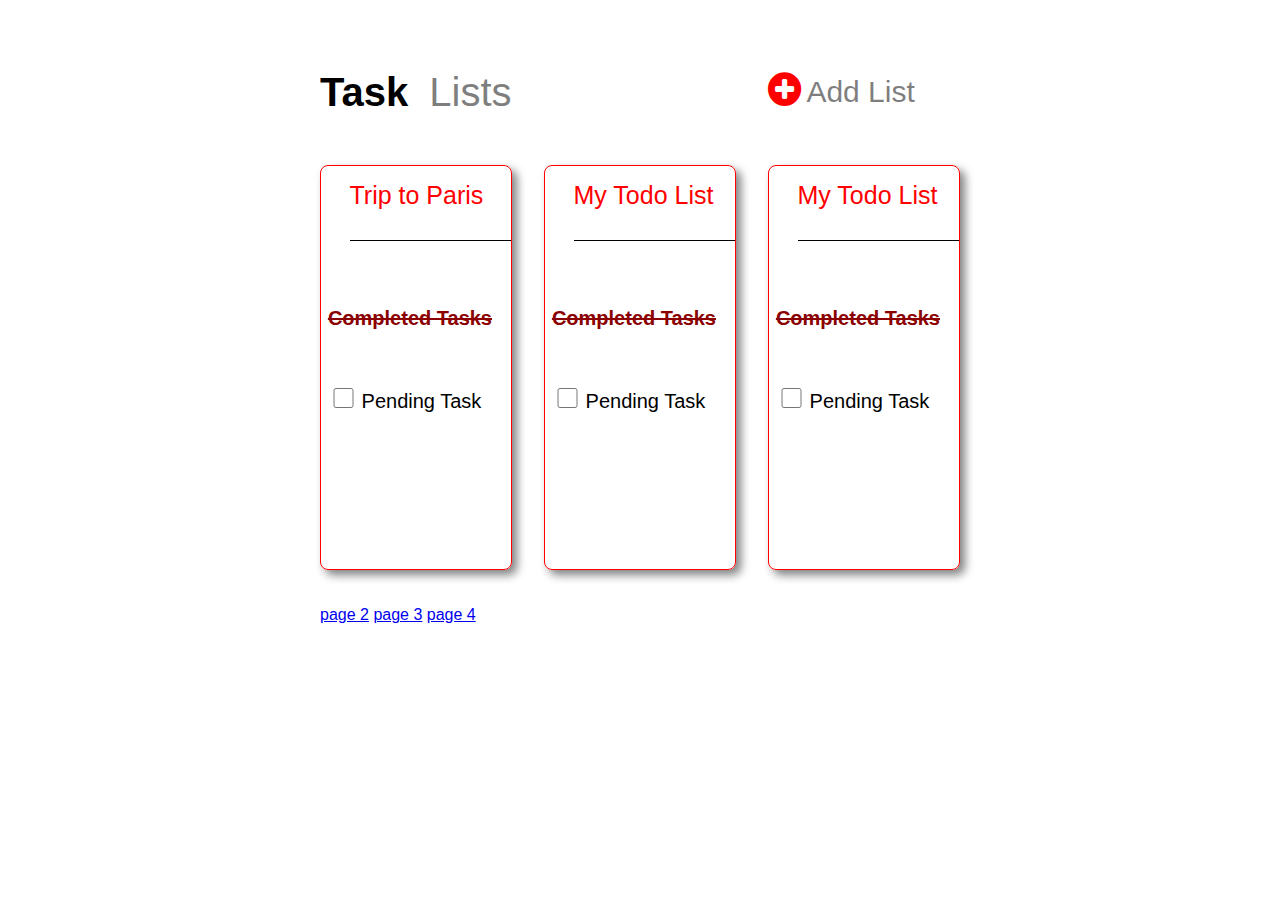
<file: index.html>
<!DOCTYPE html>
<html lang="en">

<html>
    <head>
        <meta charset="utf-8">
        <meta http-equiv="X-UA-Compatible" content="IE=edge">
        <title> To Do List Web Version</title>
        
        <meta name="description" content="">
        <meta name="viewport" content="width=device-width, initial-scale=1">
        <link href="https://cdn.jsdelivr.net/npm/bootstrap@5.1.3/dist/css/bootstrap.min.css" rel="stylesheet" integrity="sha384-1BmE4kWBq78iYhFldvKuhfTAU6auU8tT94WrHftjDbrCEXSU1oBoqyl2QvZ6jIW3" crossorigin="anonymous">
        <script src="https://cdn.jsdelivr.net/npm/bootstrap@5.1.3/dist/js/bootstrap.bundle.min.js" integrity="sha384-ka7Sk0Gln4gmtz2MlQnikT1wXgYsOg+OMhuP+IlRH9sENBO0LRn5q+8nbTov4+1p" crossorigin="anonymous"></script>
        <link rel="stylesheet" href="index.css">
        <link rel="stylesheet" href="https://cdnjs.cloudflare.com/ajax/libs/font-awesome/4.7.0/css/font-awesome.min.css">   
    </head>
    <body>
    <div class="notsure">
        <div class="uppercontainer">
            <div class="uppercontainer1">

                <span id= "Tasks"> Task </span>
                <span id="Lists"> Lists</span>

            </div>
            <div class="uppercontainer2">
                <div id = "circle">

                    <i class="fa fa-plus-circle" style="font-size:39px;color:red"></i>
                </div>
                <div id="addlist">
                    Add List
                </div>
            </div>
        
     
<div class="card1">
    <div class="div1">
        <p> Trip to Paris</p>
    </div>
    <div class ="div2"> <p>
        Completed Tasks
    </p></div>
    <div class= "div3">
        <form>
            <input type="checkbox" name ="todo" id="check">
            <label for="todo"> Pending Task </label>
        </form>
    </div>
</div>
<div class="card2">
    <div class="div1">
        <p> My Todo List</p>
    </div>
    <div class ="div2"> <p>
        Completed Tasks
    </p></div>
    <div class= "div3">
        <form>
            <input type="checkbox" name ="todo" id="check">
            <label for="todo"> Pending Task </label>
        </form>
    </div>
</div>
<div class="card3">
    <div class="div1">
        <p> My Todo List</p>
    </div>
    <div class ="div2"> <p>
        Completed Tasks
    </p></div>
    <div class= "div3">
        <form>
            <input type="checkbox" name ="todo" id="check">
            <label for="todo"> Pending Task </label>
        </form>
    </div>
</div>
            <br>
            <br>

 <div class="butto">
            <div class="d-flex flex-row justify-content-center">
       
                <a href="index2.html" class="btn btn-primary m-2 " style="left: 50%;">page 2</a>
                <a href="index3.html" class="btn btn-primary m-2 " style="left: 50%;">page 3</a>
                <a href="index4.html" class="btn btn-primary m-2 " style="left: 50%;">page 4</a>
                
       </div>




        </div>

        </div>
    </body>
</html>
</file>
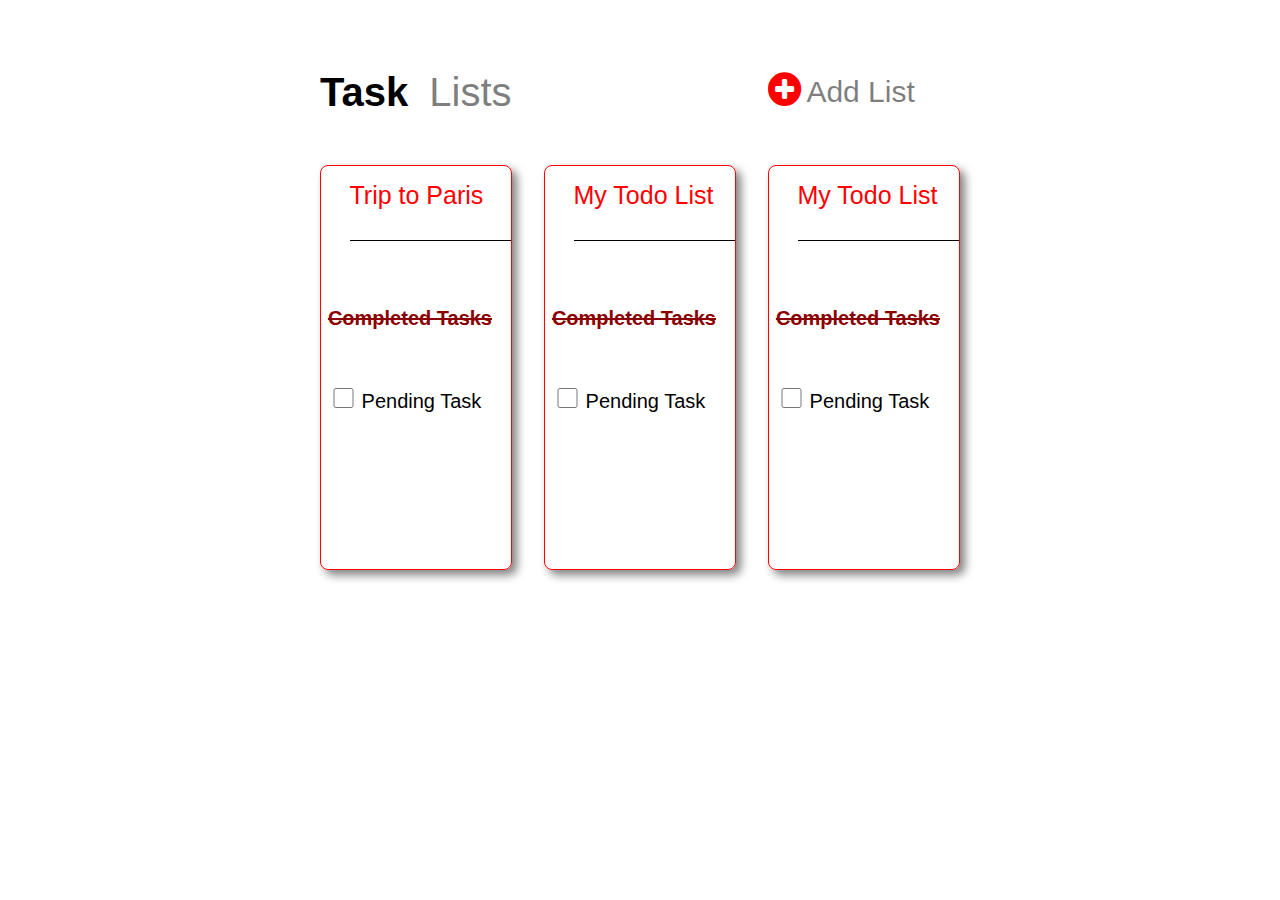
<file: index1.html>
<!DOCTYPE html>
<html lang="en">

<html>
    <head>
        <meta charset="utf-8">
        <meta http-equiv="X-UA-Compatible" content="IE=edge">
        <title></title>
        <meta name="description" content="">
        <meta name="viewport" content="width=device-width, initial-scale=1">
        <link rel="stylesheet" href="index1.css">
        <link rel="stylesheet" href="https://cdnjs.cloudflare.com/ajax/libs/font-awesome/4.7.0/css/font-awesome.min.css">   
    </head>
    <body>
    <div class="notsure">
        <div class="uppercontainer">
            <div class="uppercontainer1">

                <span id= "Tasks"> Task </span>
                <span id="Lists"> Lists</span>

            </div>
            <div class="uppercontainer2">
                <div id = "circle">

                    <i class="fa fa-plus-circle" style="font-size:39px;color:red"></i>
                </div>
                <div id="addlist">
                    Add List
                </div>
            </div>
        
     
<div class="card1">
    <div class="div1">
        <p> Trip to Paris</p>
    </div>
    <div class ="div2"> <p>
        Completed Tasks
    </p></div>
    <div class= "div3">
        <form>
            <input type="checkbox" name ="todo" id="check">
            <label for="todo"> Pending Task </label>
        </form>
    </div>
</div>
<div class="card2">
    <div class="div1">
        <p> My Todo List</p>
    </div>
    <div class ="div2"> <p>
        Completed Tasks
    </p></div>
    <div class= "div3">
        <form>
            <input type="checkbox" name ="todo" id="check">
            <label for="todo"> Pending Task </label>
        </form>
    </div>
</div>
<div class="card3">
    <div class="div1">
        <p> My Todo List</p>
    </div>
    <div class ="div2"> <p>
        Completed Tasks
    </p></div>
    <div class= "div3">
        <form>
            <input type="checkbox" name ="todo" id="check">
            <label for="todo"> Pending Task </label>
        </form>
    </div>
</div>






        </div>

        </div>
    </body>
</html>
</file>
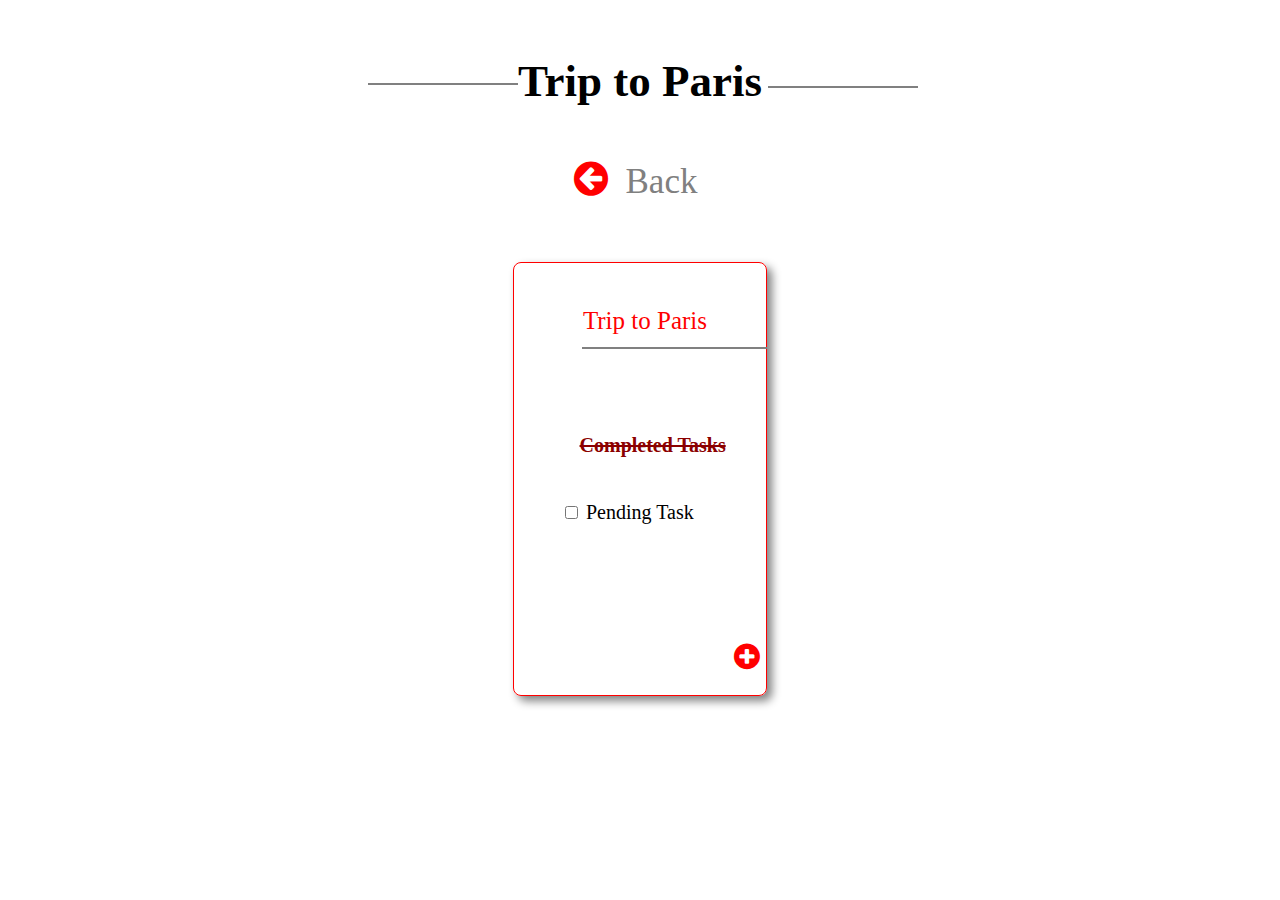
<file: index2.html>
<!DOCTYPE html>

<html>
    <head>
        <meta charset="utf-8">
        <meta http-equiv="X-UA-Compatible" content="IE=edge">
        <title>Page Number 2 </title>
        <meta name="description" content="">
        <meta name="viewport" content="width=device-width, initial-scale=1">
        <link rel="stylesheet" href="index2.css">
        <link rel="stylesheet" href="https://cdnjs.cloudflare.com/ajax/libs/font-awesome/4.7.0/css/font-awesome.min.css">
        <link rel="stylesheet" href="https://cdnjs.cloudflare.com/ajax/libs/font-awesome/4.7.0/css/font-awesome.min.css">
    </head>
    <body>
       <div class = " trip">
           <p>Trip to Paris</p>
     </div >
     <div class="uppercontainer">
     <div class="uppercontainer2">
       <div class="back">
        <span><i class="fa fa-arrow-circle-left" style="font-size:40px;color:red"></i> &nbsp;Back</span>
    <div id="addlist">
            
        </div></div>
    </div></div>
       <div class="card1">
        <div class="div1">
            <p> Trip to Paris</p>
        </div>
        <div class ="div2"> <p>
            Completed Tasks
        </p></div>
        <div class= "div3">
            <form>
                <input type="checkbox" name ="todo" id="check">
                <label for="todo"> Pending Task </label>
                
            </form>
        </div>
        <div class="div4">
            <i class="fa fa-plus-circle" style="font-size:30px;color:red"></i>
        </div>
    </div>
         </div>
    </body>
</html>
</file>
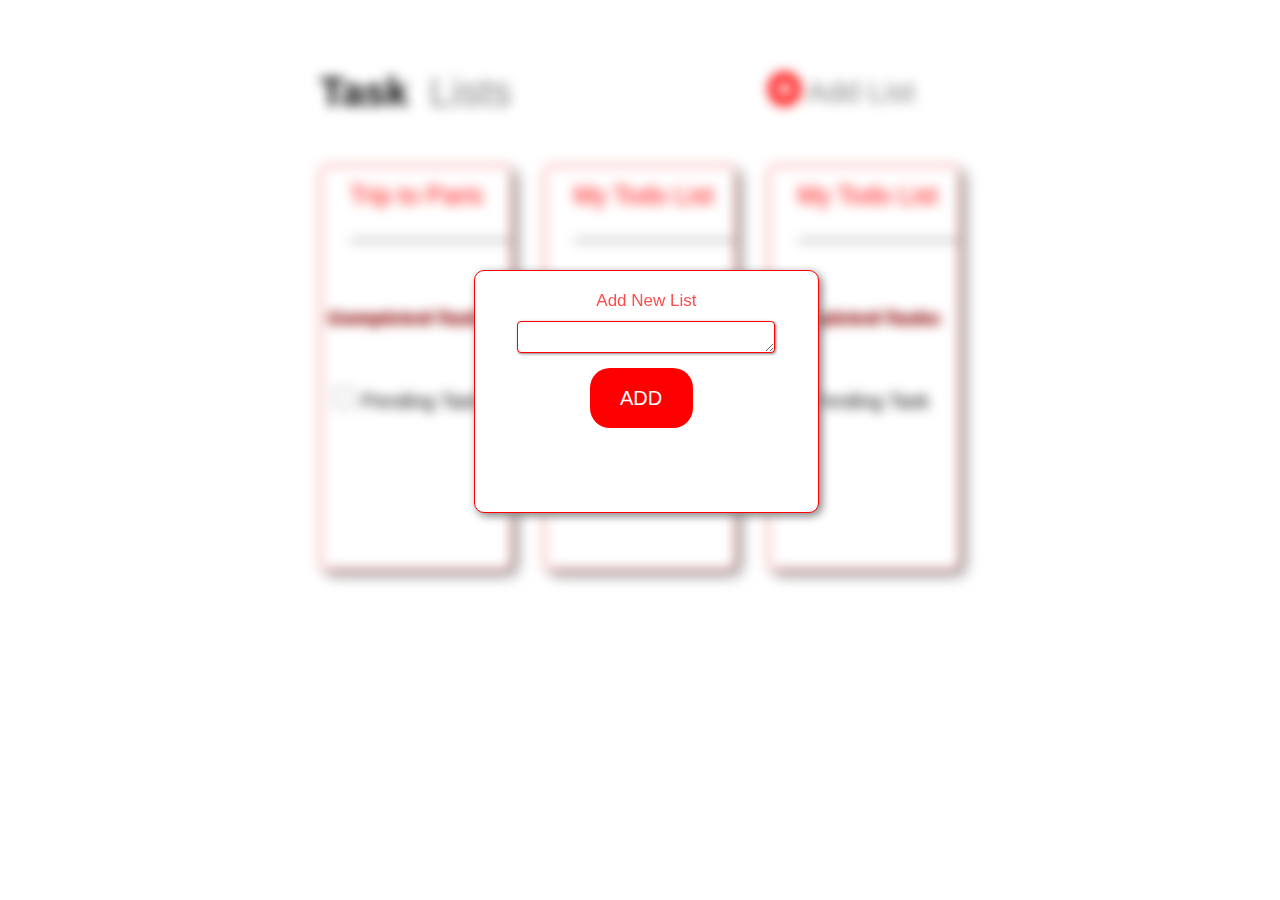
<file: index3.html>
<!DOCTYPE html>
<html lang="en">

<html>
    <head>
        <meta charset="utf-8">
        <meta http-equiv="X-UA-Compatible" content="IE=edge">
        <title></title>
        <meta name="description" content="">
        <meta name="viewport" content="width=device-width, initial-scale=1">
        <link rel="stylesheet" href="index3.css">
        <link rel="stylesheet" href="https://cdnjs.cloudflare.com/ajax/libs/font-awesome/4.7.0/css/font-awesome.min.css">   
    </head>
    <body>
    <div class="notsure">
        <div class="uppercontainer">
            <div class="uppercontainer1">

                <span id= "Tasks"> Task </span>
                <span id="Lists"> Lists</span>

            </div>
            <div class="uppercontainer2">
                <div id = "circle">

                    <i class="fa fa-plus-circle" style="font-size:39px;color:red"></i>
                </div>
                <div id="addlist">
                    Add List
                </div>
            </div>
        
     
<div class="card1">
    <div class="div1">
        <p> Trip to Paris</p>
    </div>
    <div class ="div2"> <p>
        Completed Tasks
    </p></div>
    <div class= "div3">
        <form>
            <input type="checkbox" name ="todo" id="check">
            <label for="todo"> Pending Task </label>
        </form>
    </div>
</div>
<div class="card2">
    <div class="div1">
        <p> My Todo List</p>
    </div>
    <div class ="div2"> <p>
        Completed Tasks
    </p></div>
    <div class= "div3">
        <form>
            <input type="checkbox" name ="todo" id="check">
            <label for="todo"> Pending Task </label>
        </form>
    </div>
</div>
<div class="card3">
    <div class="div1">
        <p> My Todo List</p>
    </div>
    <div class ="div2"> <p>
        Completed Tasks
    </p></div>
    <div class= "div3">
        <form>
            <input type="checkbox" name ="todo" id="check">
            <label for="todo"> Pending Task </label>
        </form>
    </div>
</div>
</div>
</div>
<div class="pop-up">
    <center>

    <p id="add-new">Add New List </p></center>
    <center>
    <textarea class="pop-upbar"></textarea></center>
    <center><button class="pop-up-button">ADD</button></center>
</div>
    </body>
</html>
</file>
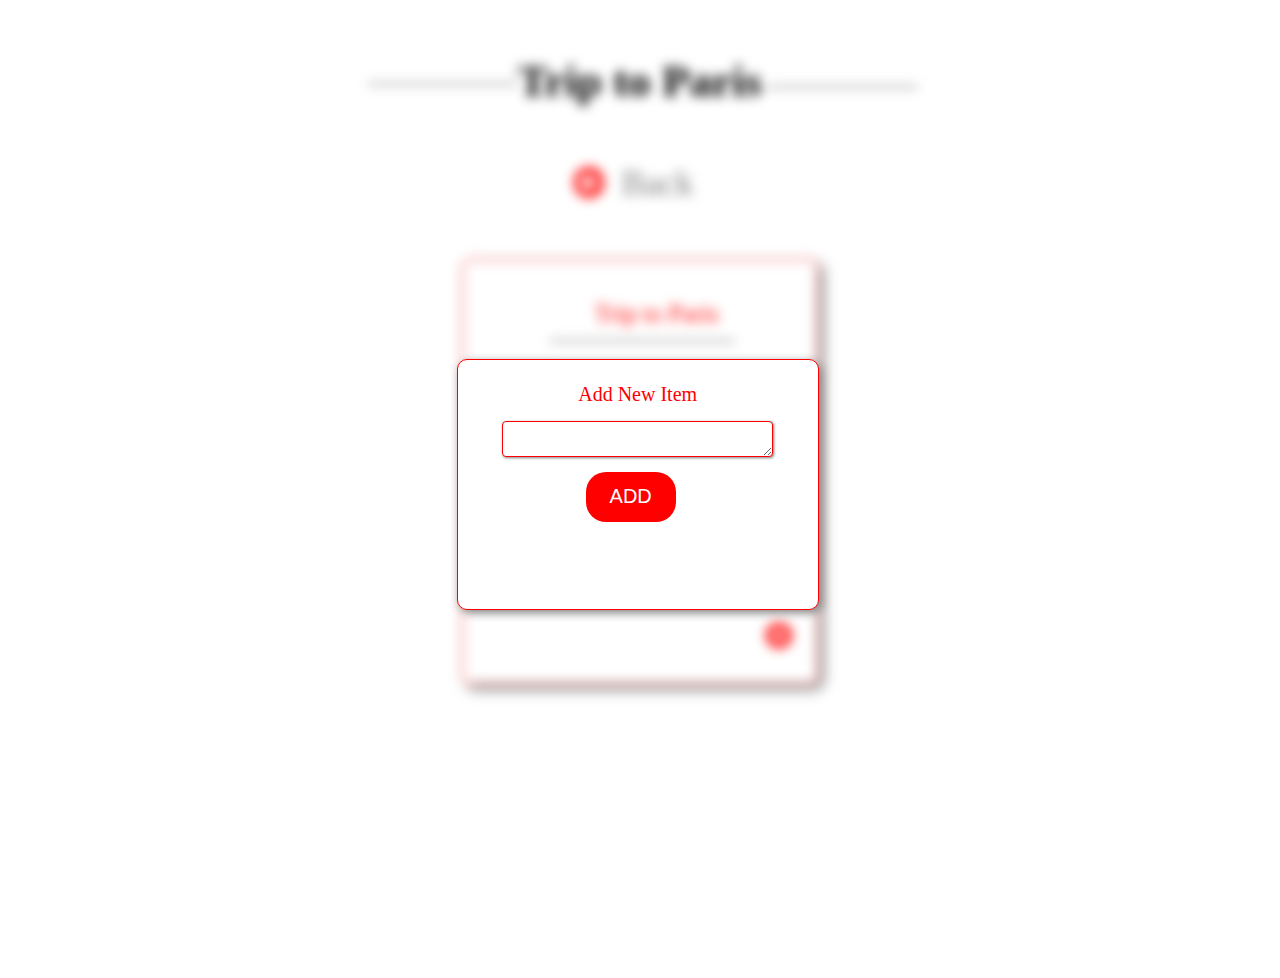
<file: index4.html>
<!DOCTYPE html>
<!--[if lt IE 7]>      <html class="no-js lt-ie9 lt-ie8 lt-ie7"> <![endif]-->
<!--[if IE 7]>         <html class="no-js lt-ie9 lt-ie8"> <![endif]-->
<!--[if IE 8]>         <html class="no-js lt-ie9"> <![endif]-->
<!--[if gt IE 8]>      <html class="no-js"> <!--<![endif]-->
<html>
    <head>
        <meta charset="utf-8">
        <meta http-equiv="X-UA-Compatible" content="IE=edge">
        <title>Page Number 4 </title>
        <meta name="description" content="">
        <meta name="viewport" content="width=device-width, initial-scale=1">
        <link rel="stylesheet" href="index4.css">
        <link rel="stylesheet" href="https://cdnjs.cloudflare.com/ajax/libs/font-awesome/4.7.0/css/font-awesome.min.css">
    </head>
    <body>
        <div class="notsure">
       <div class = " trip">
           <p>Trip to Paris</p>
     </div >
     <div class="uppercontainer">
     <div class="uppercontainer2">
       <div class="back">
        <span><i class="fa fa-arrow-circle-left" style="font-size:35px;color:red"></i> &nbsp;Back</span>
    <div id="addlist">
            
        </div></div>
    </div></div>
       <div class="card1">
        <div class="div1">
            <p> Trip to Paris</p>
        </div>
        <div class ="div2"> <p>
            Completed Tasks
        </p></div>
        <div class= "div3">
            <form>
                <input type="checkbox" name ="todo" id="check">
                <label for="todo"> Pending Task </label>
            </form>
        </div>
        <div class="div4">
            <i class="fa fa-plus-circle" style="font-size:30px;color:red"></i>
        </div>
        </div>
    </div>
         </div>
         <div class="pop-up">
            <center>
        
            <p id="add-new">Add New Item </p></center>
            
            <center>
            <textarea class="pop-upbar"></textarea></center>
            <center><button class="pop-up-button">ADD</button></center>
        </div>
    </body>
</html>
</file>
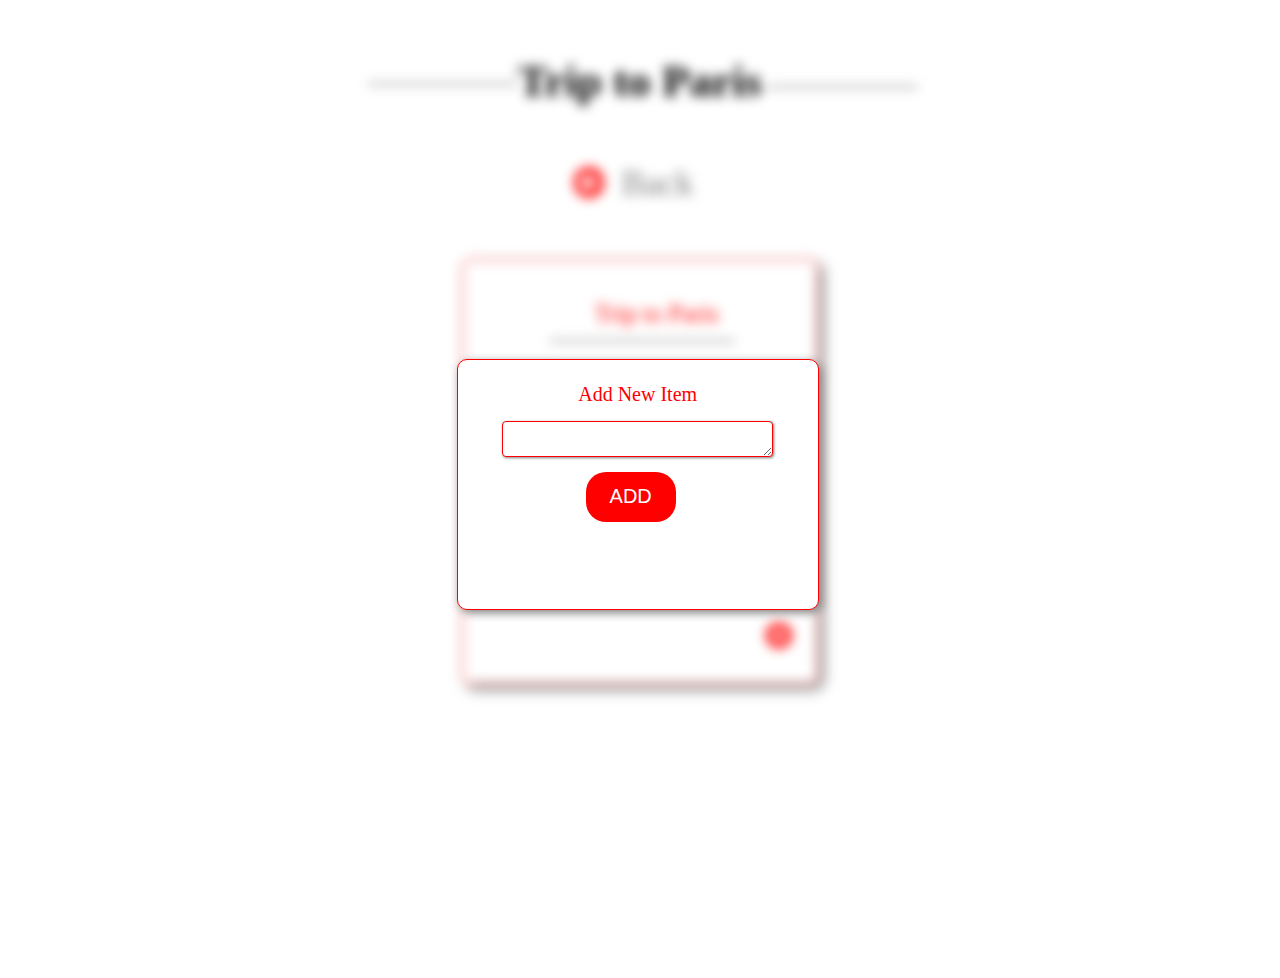
<file: page 4.html>
<!DOCTYPE html>
<!--[if lt IE 7]>      <html class="no-js lt-ie9 lt-ie8 lt-ie7"> <![endif]-->
<!--[if IE 7]>         <html class="no-js lt-ie9 lt-ie8"> <![endif]-->
<!--[if IE 8]>         <html class="no-js lt-ie9"> <![endif]-->
<!--[if gt IE 8]>      <html class="no-js"> <!--<![endif]-->
<html>
    <head>
        <meta charset="utf-8">
        <meta http-equiv="X-UA-Compatible" content="IE=edge">
        <title>Page Number 4 </title>
        <meta name="description" content="">
        <meta name="viewport" content="width=device-width, initial-scale=1">
        <link rel="stylesheet" href="page4.css">
        <link rel="stylesheet" href="https://cdnjs.cloudflare.com/ajax/libs/font-awesome/4.7.0/css/font-awesome.min.css">
    </head>
    <body>
        <div class="notsure">
       <div class = " trip">
           <p>Trip to Paris</p>
     </div >
     <div class="uppercontainer">
     <div class="uppercontainer2">
       <div class="back">
        <span><i class="fa fa-arrow-circle-left" style="font-size:35px;color:red"></i> &nbsp;Back</span>
    <div id="addlist">
            
        </div></div>
    </div></div>
       <div class="card1">
        <div class="div1">
            <p> Trip to Paris</p>
        </div>
        <div class ="div2"> <p>
            Completed Tasks
        </p></div>
        <div class= "div3">
            <form>
                <input type="checkbox" name ="todo" id="check">
                <label for="todo"> Pending Task </label>
            </form>
        </div>
        <div class="div4">
            <i class="fa fa-plus-circle" style="font-size:30px;color:red"></i>
        </div>
        </div>
    </div>
         </div>
         <div class="pop-up">
            <center>
        
            <p id="add-new">Add New Item </p></center>
            
            <center>
            <textarea class="pop-upbar"></textarea></center>
            <center><button class="pop-up-button">ADD</button></center>
        </div>
    </body>
</html>
</file>
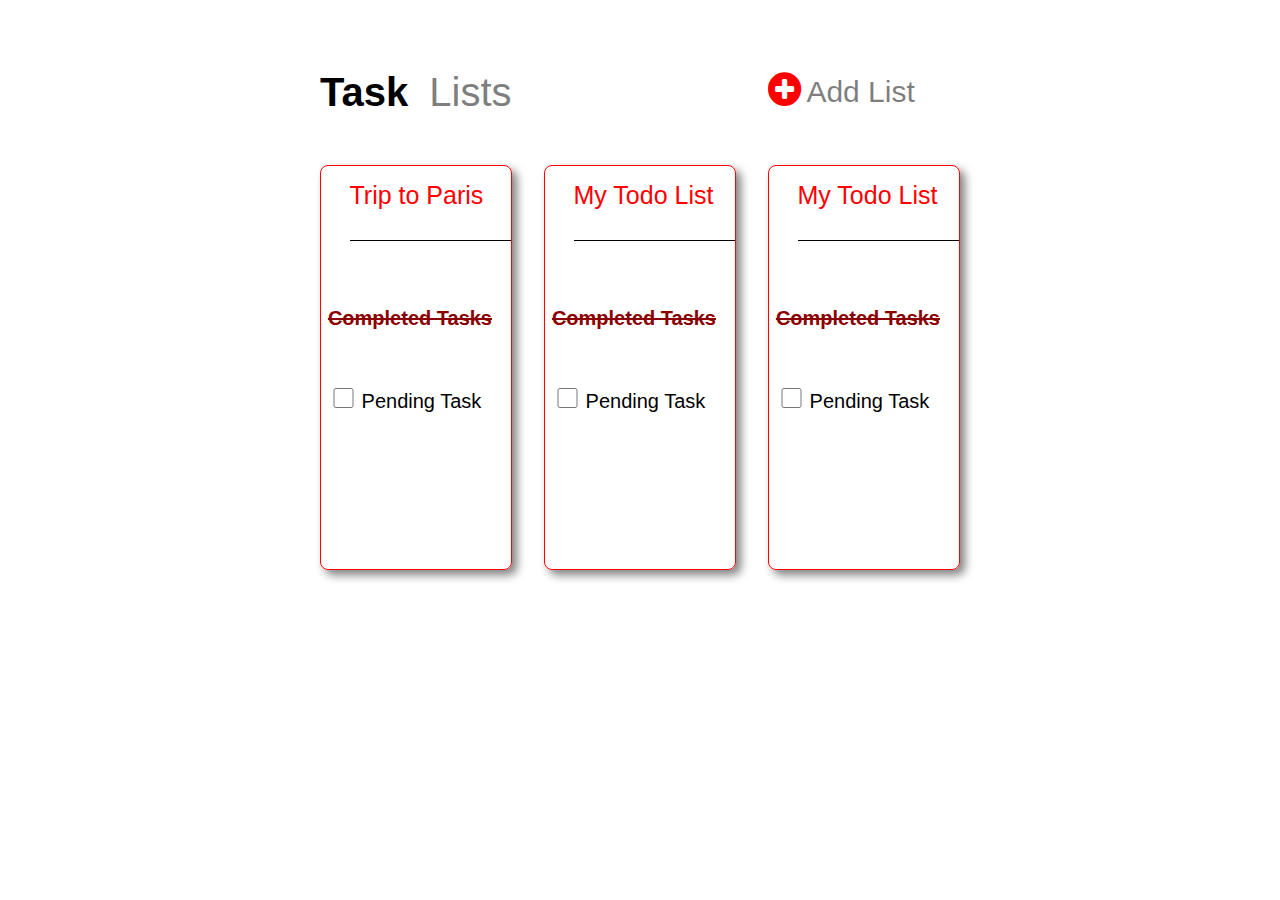
<file: page1.html>
<!DOCTYPE html>
<html lang="en">

<html>
    <head>
        <meta charset="utf-8">
        <meta http-equiv="X-UA-Compatible" content="IE=edge">
        <title></title>
        <meta name="description" content="">
        <meta name="viewport" content="width=device-width, initial-scale=1">
        <link rel="stylesheet" href="page1.css">
        <link rel="stylesheet" href="https://cdnjs.cloudflare.com/ajax/libs/font-awesome/4.7.0/css/font-awesome.min.css">   
    </head>
    <body>
    <div class="notsure">
        <div class="uppercontainer">
            <div class="uppercontainer1">

                <span id= "Tasks"> Task </span>
                <span id="Lists"> Lists</span>

            </div>
            <div class="uppercontainer2">
                <div id = "circle">

                    <i class="fa fa-plus-circle" style="font-size:39px;color:red"></i>
                </div>
                <div id="addlist">
                    Add List
                </div>
            </div>
        
     
<div class="card1">
    <div class="div1">
        <p> Trip to Paris</p>
    </div>
    <div class ="div2"> <p>
        Completed Tasks
    </p></div>
    <div class= "div3">
        <form>
            <input type="checkbox" name ="todo" id="check">
            <label for="todo"> Pending Task </label>
        </form>
    </div>
</div>
<div class="card2">
    <div class="div1">
        <p> My Todo List</p>
    </div>
    <div class ="div2"> <p>
        Completed Tasks
    </p></div>
    <div class= "div3">
        <form>
            <input type="checkbox" name ="todo" id="check">
            <label for="todo"> Pending Task </label>
        </form>
    </div>
</div>
<div class="card3">
    <div class="div1">
        <p> My Todo List</p>
    </div>
    <div class ="div2"> <p>
        Completed Tasks
    </p></div>
    <div class= "div3">
        <form>
            <input type="checkbox" name ="todo" id="check">
            <label for="todo"> Pending Task </label>
        </form>
    </div>
</div>






        </div>

        </div>
    </body>
</html>
</file>
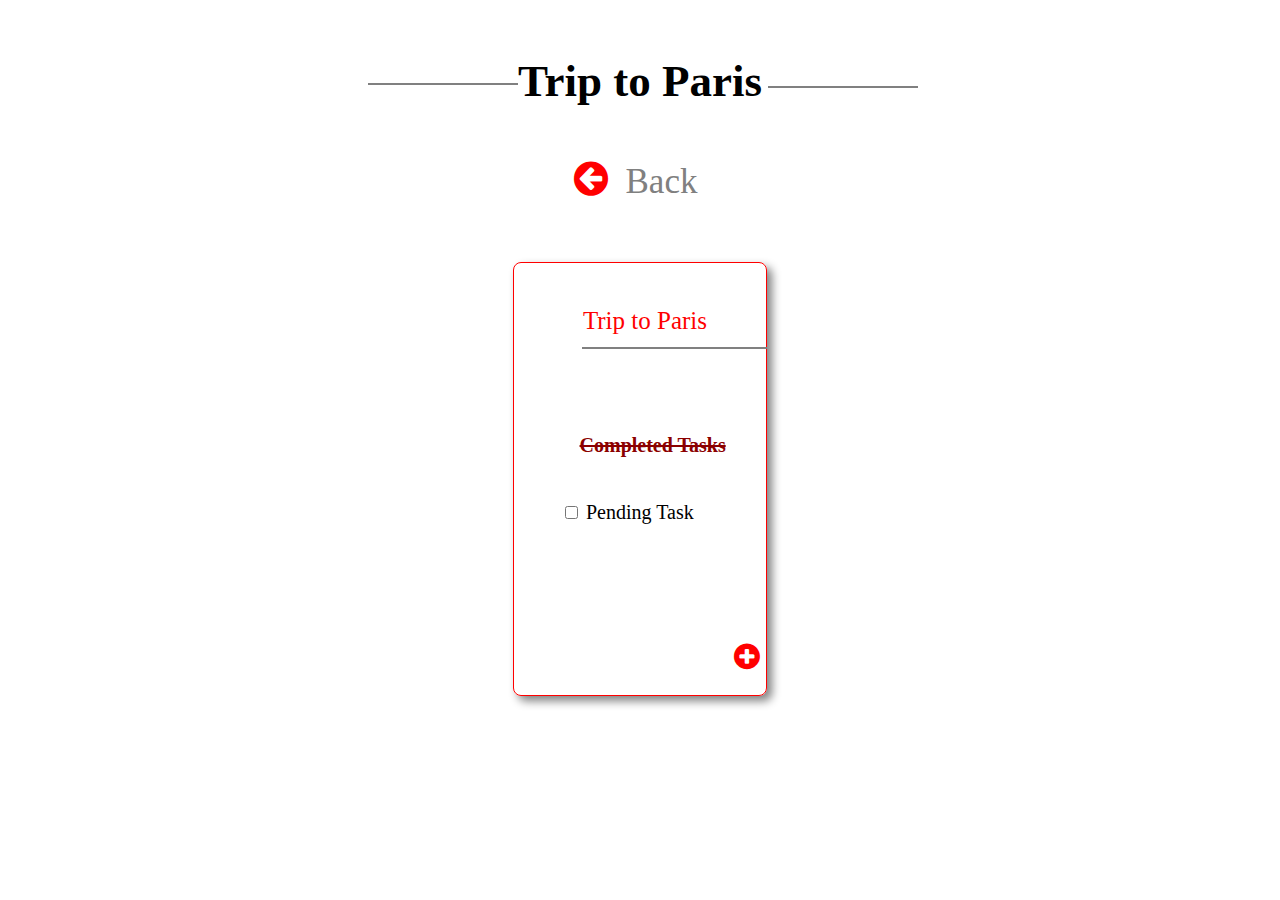
<file: page2.html>
<!DOCTYPE html>

<html>
    <head>
        <meta charset="utf-8">
        <meta http-equiv="X-UA-Compatible" content="IE=edge">
        <title>Page Number 2 </title>
        <meta name="description" content="">
        <meta name="viewport" content="width=device-width, initial-scale=1">
        <link rel="stylesheet" href="page2.css">
        <link rel="stylesheet" href="https://cdnjs.cloudflare.com/ajax/libs/font-awesome/4.7.0/css/font-awesome.min.css">
        <link rel="stylesheet" href="https://cdnjs.cloudflare.com/ajax/libs/font-awesome/4.7.0/css/font-awesome.min.css">
    </head>
    <body>
       <div class = " trip">
           <p>Trip to Paris</p>
     </div >
     <div class="uppercontainer">
     <div class="uppercontainer2">
       <div class="back">
        <span><i class="fa fa-arrow-circle-left" style="font-size:40px;color:red"></i> &nbsp;Back</span>
    <div id="addlist">
            
        </div></div>
    </div></div>
       <div class="card1">
        <div class="div1">
            <p> Trip to Paris</p>
        </div>
        <div class ="div2"> <p>
            Completed Tasks
        </p></div>
        <div class= "div3">
            <form>
                <input type="checkbox" name ="todo" id="check">
                <label for="todo"> Pending Task </label>
                
            </form>
        </div>
        <div class="div4">
            <i class="fa fa-plus-circle" style="font-size:30px;color:red"></i>
        </div>
    </div>
         </div>
    </body>
</html>
</file>
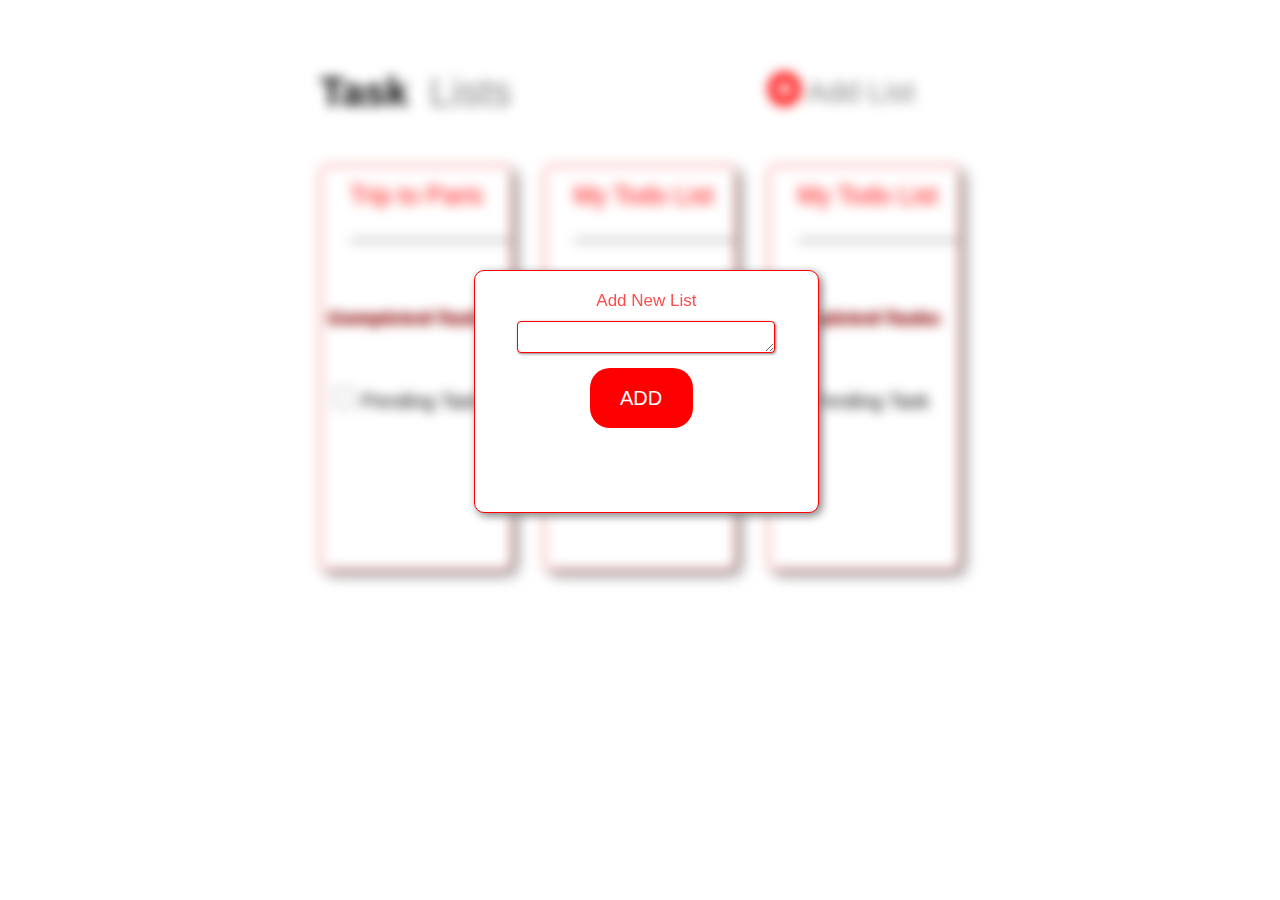
<file: page3.html>
<!DOCTYPE html>
<html lang="en">

<html>
    <head>
        <meta charset="utf-8">
        <meta http-equiv="X-UA-Compatible" content="IE=edge">
        <title></title>
        <meta name="description" content="">
        <meta name="viewport" content="width=device-width, initial-scale=1">
        <link rel="stylesheet" href="page3.css">
        <link rel="stylesheet" href="https://cdnjs.cloudflare.com/ajax/libs/font-awesome/4.7.0/css/font-awesome.min.css">   
    </head>
    <body>
    <div class="notsure">
        <div class="uppercontainer">
            <div class="uppercontainer1">

                <span id= "Tasks"> Task </span>
                <span id="Lists"> Lists</span>

            </div>
            <div class="uppercontainer2">
                <div id = "circle">

                    <i class="fa fa-plus-circle" style="font-size:39px;color:red"></i>
                </div>
                <div id="addlist">
                    Add List
                </div>
            </div>
        
     
<div class="card1">
    <div class="div1">
        <p> Trip to Paris</p>
    </div>
    <div class ="div2"> <p>
        Completed Tasks
    </p></div>
    <div class= "div3">
        <form>
            <input type="checkbox" name ="todo" id="check">
            <label for="todo"> Pending Task </label>
        </form>
    </div>
</div>
<div class="card2">
    <div class="div1">
        <p> My Todo List</p>
    </div>
    <div class ="div2"> <p>
        Completed Tasks
    </p></div>
    <div class= "div3">
        <form>
            <input type="checkbox" name ="todo" id="check">
            <label for="todo"> Pending Task </label>
        </form>
    </div>
</div>
<div class="card3">
    <div class="div1">
        <p> My Todo List</p>
    </div>
    <div class ="div2"> <p>
        Completed Tasks
    </p></div>
    <div class= "div3">
        <form>
            <input type="checkbox" name ="todo" id="check">
            <label for="todo"> Pending Task </label>
        </form>
    </div>
</div>
</div>
</div>
<div class="pop-up">
    <center>

    <p id="add-new">Add New List </p></center>
    <center>
    <textarea class="pop-upbar"></textarea></center>
    <center><button class="pop-up-button">ADD</button></center>
</div>
    </body>
</html>
</file>
<file: index.css>
*{
    margin: 0;
    padding: 0;
    box-sizing: border-box;
    font-family: Arial, Helvetica, sans-serif;
}

.uppercontainer{
    width: 50%;
    height: 10%;
    margin: 50px auto;
    position: relative;
    
}
.uppercontainer1{
    width: 35%;
    height: 100%;
    padding-top: 20px;
    padding-bottom: 50px;
}
#Tasks{
    font-weight: bold;
    font-size: 2.5rem;

}
#Lists{
    font-size: 2.5rem;
    margin-left: 10px;
    opacity: 0.5;
}
.uppercontainer2{
    width: 30%;
    height: 100%;
    padding-top: 20px;
    position:absolute;
    top: 0px;
    right: 0px;
    

}
#addlist{
    position: absolute;
    width: 80%;
    height: 100%;
    font-size: 30px;
    top: 0;
    right: 0;
    opacity: 0.5;
    padding-top: 25px;
}
.card1{
    margin-top: 10px;
    border: 1.5px solid red;
    height: 45vh;
    width: 30%;
    position: relative;
    float: left;
    border-radius: 8px;
    box-shadow: 5px 5px 10px gray ;
    margin: auto;
    
}
.div1{
    position: absolute;
    top: 15px;
    right: 0px;
    font-size: 25px;
    width: 85%;
    text-align: left;
    height: 15%;
    color:red;
    border-bottom:1px solid black ;
}
.div2{
    width: 90%;
    height: 10%;
    font-size: 20px;
    
    color: darkred;
    text-align: right;
    position: absolute;
    top: 35%;
    font-weight: bold;
    text-decoration: line-through;
}
.div3{
    width: 90%;
    height: 10%;
    position:absolute;
    top: 55%;
    text-align: left;
    font-size: 20px;
}
#check{
    width: 25px;
    height: 20px;
    margin-left: 10px;
}
.card2{
    margin-top: 10px;
    border: 1.5px solid red;
    height: 45vh;
    width: 30%;
    position: relative;
    float: right;
    border-radius: 8px;
    
    box-shadow: 5px 5px 10px gray ;
    margin:auto ;
}
.card3{
    margin-top: 10px;
    border: 1.5px solid red;
    height: 45vh;
    width: 30%;
    position: relative;
    
    border-radius: 8px;
    
    box-shadow: 5px 5px 10px gray ;
    margin:auto ;
}
</file>
<file: index1.css>
*{
    margin: 0;
    padding: 0;
    box-sizing: border-box;
    font-family: Arial, Helvetica, sans-serif;
}

.uppercontainer{
    width: 50%;
    height: 10%;
    margin: 50px auto;
    position: relative;
    
}
.uppercontainer1{
    width: 35%;
    height: 100%;
    padding-top: 20px;
    padding-bottom: 50px;
}
#Tasks{
    font-weight: bold;
    font-size: 2.5rem;

}
#Lists{
    font-size: 2.5rem;
    margin-left: 10px;
    opacity: 0.5;
}
.uppercontainer2{
    width: 30%;
    height: 100%;
    padding-top: 20px;
    position:absolute;
    top: 0px;
    right: 0px;
    

}
#addlist{
    position: absolute;
    width: 80%;
    height: 100%;
    font-size: 30px;
    top: 0;
    right: 0;
    opacity: 0.5;
    padding-top: 25px;
}
.card1{
    margin-top: 10px;
    border: 1.5px solid red;
    height: 45vh;
    width: 30%;
    position: relative;
    float: left;
    border-radius: 8px;
    box-shadow: 5px 5px 10px gray ;
    margin: auto;
    
}
.div1{
    position: absolute;
    top: 15px;
    right: 0px;
    font-size: 25px;
    width: 85%;
    text-align: left;
    height: 15%;
    color:red;
    border-bottom:1px solid black ;
}
.div2{
    width: 90%;
    height: 10%;
    font-size: 20px;
    
    color: darkred;
    text-align: right;
    position: absolute;
    top: 35%;
    font-weight: bold;
    text-decoration: line-through;
}
.div3{
    width: 90%;
    height: 10%;
    position:absolute;
    top: 55%;
    text-align: left;
    font-size: 20px;
}
#check{
    width: 25px;
    height: 20px;
    margin-left: 10px;
}
.card2{
    margin-top: 10px;
    border: 1.5px solid red;
    height: 45vh;
    width: 30%;
    position: relative;
    float: right;
    border-radius: 8px;
    
    box-shadow: 5px 5px 10px gray ;
    margin:auto ;
}
.card3{
    margin-top: 10px;
    border: 1.5px solid red;
    height: 45vh;
    width: 30%;
    position: relative;
    
    border-radius: 8px;
    
    box-shadow: 5px 5px 10px gray ;
    margin:auto ;
}
</file>
<file: index2.css>
.trip{
    align-content: center;
    font-size: 45px;
    position:relative;
    color: black;
    text-align: center;
    float: none;
    font-weight: bold;
    
}

.card1{
    margin-top: 10px;
    border: 1.5px solid red;
    height: 48vh;
    top:-35px;
    width: 20%;
    position: relative;
    
    border-radius: 8px;
    
    box-shadow: 5px 5px 10px gray ;
    margin: auto;
    
}
.div1{
    position: absolute;
    top: 15px;
    right: 10px;
    font-size: 25px;
    width: 85%;
    text-align: center;
    height: 15%;
    color:red;
    /*border-bottom: 1px solid grey;*/
    padding: 4px;
}
.div1::after{
    content: "";
    display: flex;
    width: 185px;
    height: 2px;
    background: grey;
    top:-13px;
    left: 44px;
    position: relative;

}
.trip::before{        
    content: "";
    display: flex;
    width: 150px;
    height: 2px;
    background: grey;
    top:75px;
    left: 360px;
    position: relative;

}
.trip::after{
    content: "";
    display: flex;
    width: 150px;
    height: 2px;
    background: grey;
    top:-66px;
    left: 760px;
    position: relative;

}
.div2{
    width: 90%;
    height: 10%;
    font-size: 20px;
    
    color: darkred;
    text-align: center;
    right:0px;
    position: absolute;
    top: 35%;
    font-weight: bold;
    text-decoration: line-through;
}
.div3{
    width: 90%;
    height: 10%;
    position:absolute;
    top: 55%;
    text-align: center;
    font-size: 20px;
}


.back{
    position: relative;
    top:-45px;
    right:-250px;
    color: grey;
    font-size: 35px;
    
}
.uppercontainer{
    width: 50%;
    height: 10%;
    margin: 50px auto;
    position: relative;
    
}
.div4{
    position: relative;
    left:220px;
    top: 42vh;
}
</file>
<file: index3.css>
*{
    margin: 0;
    padding: 0;
    box-sizing: border-box;
    font-family: Arial, Helvetica, sans-serif;
}

.uppercontainer{
    width: 50%;
    height: 15%;
    margin: 50px auto;
    position: relative;
    
}
.uppercontainer1{
    width: 35%;
    height: 110%;
    padding-top: 20px;
    padding-bottom: 50px;
}
#Tasks{
    font-weight: bold;
    font-size: 2.5rem;

}
#Lists{
    font-size: 2.5rem;
    margin-left: 10px;
    opacity: 0.5;
}
.uppercontainer2{
    width: 30%;
    height: 100%;
    padding-top: 20px;
    position:absolute;
    top: 0px;
    right: 0px;
    

}
#addlist{
    position: absolute;
    width: 80%;
    height: 100%;
    font-size: 30px;
    top: 0;
    right: 0;
    opacity: 0.5;
    padding-top: 25px;
}
.card1{
    margin-top: 10px;
    border: 1.5px solid red;
    height: 45vh;
    width: 30%;
    position: relative;
    float: left;
    border-radius: 8px;
    box-shadow: 5px 5px 10px gray ;
    margin: auto;
    
}
.div1{
    position: absolute;
    top: 15px;
    right: 0px;
    font-size: 25px;
    width: 85%;
    text-align: left;
    height: 15%;
    color:red;
    border-bottom:1px solid black ;
}
.div2{
    width: 90%;
    height: 10%;
    font-size: 20px;
    
    color: darkred;
    text-align: right;
    position: absolute;
    top: 35%;
    font-weight: bold;
    text-decoration: line-through;
}
.div3{
    width: 90%;
    height: 10%;
    position:absolute;
    top: 55%;
    text-align: left;
    font-size: 20px;
}
#check{
    width: 25px;
    height: 20px;
    margin-left: 10px;
}
.card2{
    margin-top: 10px;
    border: 1.5px solid red;
    height: 45vh;
    width: 30%;
    position: relative;
    float: right;
    border-radius: 8px;
    
    box-shadow: 5px 5px 10px gray ;
    margin:auto ;
}
.card3{
    margin-top: 10px;
    border: 1.5px solid red;
    height: 45vh;
    width: 30%;
    position: relative;
    
    border-radius: 8px;
    
    box-shadow: 5px 5px 10px gray ;
    margin:auto ;
}
.notsure{
    filter: blur(6px);
    -webkit-filter: blur(6px);
}
.pop-up{
    position: absolute;
    left: 37%;
    top:30%;
    height: 27vh;
    width: 27%;
    border: 1.5px solid red;
    border-radius: 10px;
    color: red;
    font-size: 18px;
    background-color: white;
    padding: 20px;
    box-shadow: 3px 3px 10px grey;
}
.pop-up-button{
background-color:red;
width: 30%;
height: 25%;
margin-top: 10px;
color: white;
border-radius: 20px;
border: none;
position:absolute;
left:115px;
font-size: 20px;
}
#add-new{
    opacity: 0.7;
    font-size: 17px;
    
}
.pop-upbar{
    margin-top: 10px;
    border-radius: 4px;
    width: 85%;
    height: 27%;
    border: 1.5px solid red;
    box-shadow: 1px 1px 3px grey;

}
</file>
<file: index4.css>
.trip{
    align-content: center;
    font-size: 45px;
    position:relative;
    color: black;
    text-align: center;
    float: none;
    font-weight: bold;
    
}
.trip::before{        
    content: "";
    display: flex;
    width: 150px;
    height: 2px;
    background: grey;
    top:75px;
    left: 360px;
    position: relative;

}
.trip::after{
    content: "";
    display: flex;
    width: 150px;
    height: 2px;
    background: grey;
    top:-66px;
    left: 760px;
    position: relative;

}

.card1{
    margin-top: 10px;
    border: 1.5px solid red;
    height: 47vh;
    top:-35px;
    width: 28%;
    position: relative;
    
    border-radius: 8px;
    
    box-shadow: 5px 5px 10px gray ;
    margin: auto;
    
}
.div1{
    position: absolute;
    top: 15px;
    right: 10px;
    font-size: 25px;
    width: 85%;
    text-align: center;
    height: 15%;
    color:red;
    
}
.div1::after{
    content: "";
    display: flex;
    width: 185px;
    height: 2px;
    background: grey;
    top:-13px;
    left: 44px;
    position: relative;

}
.div2{
    width: 90%;
    height: 10%;
    font-size: 20px;
    
    color: darkred;
    text-align: center;
    right: 0px;
    position: absolute;
    top: 35%;
    font-weight: bold;
    text-decoration: line-through;
}
.div3{
    width: 90%;
    height: 10%;
    position:absolute;
    top: 43%;
    text-align: center;
    font-size: 20px;
}


.back{
    position: relative;
    top:-40px;
    right:-250px;
    color: grey;
    font-size: 35px;
    
}
.uppercontainer{
    width: 50%;
    height: 10%;
    margin: 50px auto;
    position: relative;
    
}
.pop-up{
    position: relative;
    top:-360px;
    left: 35.5%;
    
    height: 27vh;
    width: 28%;
    border: 1.5px solid red;
    border-radius: 10px;
    color: red;
    font-size: 18px;
    background-color: white;
    padding: 3px;
    box-shadow: 3px 3px 10px grey;
}
.pop-up-button{
background-color:red;
width: 25%;
height: 20%;
margin-top: 10px;
color: white;
border-radius: 20px;
border: none;
position:absolute;
left:128px;
font-size: 20px;
}
#add-new{
    opacity:1;
    font-size: 20px;
    
    
    
}
.pop-upbar{
    margin-top: -5px;
    border-radius: 4px;
    width: 75%;
    height: 20%;
    border: 1.5px solid red;
    box-shadow: 1px 1px 3px grey;

}
.notsure{
    filter: blur(6px);
    -webkit-filter: blur(6px);
}
.div4{
    position: relative;
    left:303px;
    top: 40vh;
}
</file>
<file: page4.css>
.trip{
    align-content: center;
    font-size: 45px;
    position:relative;
    color: black;
    text-align: center;
    float: none;
    font-weight: bold;
    
}
.trip::before{        
    content: "";
    display: flex;
    width: 150px;
    height: 2px;
    background: grey;
    top:75px;
    left: 360px;
    position: relative;

}
.trip::after{
    content: "";
    display: flex;
    width: 150px;
    height: 2px;
    background: grey;
    top:-66px;
    left: 760px;
    position: relative;

}

.card1{
    margin-top: 10px;
    border: 1.5px solid red;
    height: 47vh;
    top:-35px;
    width: 28%;
    position: relative;
    
    border-radius: 8px;
    
    box-shadow: 5px 5px 10px gray ;
    margin: auto;
    
}
.div1{
    position: absolute;
    top: 15px;
    right: 10px;
    font-size: 25px;
    width: 85%;
    text-align: center;
    height: 15%;
    color:red;
    
}
.div1::after{
    content: "";
    display: flex;
    width: 185px;
    height: 2px;
    background: grey;
    top:-13px;
    left: 44px;
    position: relative;

}
.div2{
    width: 90%;
    height: 10%;
    font-size: 20px;
    
    color: darkred;
    text-align: center;
    right: 0px;
    position: absolute;
    top: 35%;
    font-weight: bold;
    text-decoration: line-through;
}
.div3{
    width: 90%;
    height: 10%;
    position:absolute;
    top: 43%;
    text-align: center;
    font-size: 20px;
}


.back{
    position: relative;
    top:-40px;
    right:-250px;
    color: grey;
    font-size: 35px;
    
}
.uppercontainer{
    width: 50%;
    height: 10%;
    margin: 50px auto;
    position: relative;
    
}
.pop-up{
    position: relative;
    top:-360px;
    left: 35.5%;
    
    height: 27vh;
    width: 28%;
    border: 1.5px solid red;
    border-radius: 10px;
    color: red;
    font-size: 18px;
    background-color: white;
    padding: 3px;
    box-shadow: 3px 3px 10px grey;
}
.pop-up-button{
background-color:red;
width: 25%;
height: 20%;
margin-top: 10px;
color: white;
border-radius: 20px;
border: none;
position:absolute;
left:128px;
font-size: 20px;
}
#add-new{
    opacity:1;
    font-size: 20px;
    
    
    
}
.pop-upbar{
    margin-top: -5px;
    border-radius: 4px;
    width: 75%;
    height: 20%;
    border: 1.5px solid red;
    box-shadow: 1px 1px 3px grey;

}
.notsure{
    filter: blur(6px);
    -webkit-filter: blur(6px);
}
.div4{
    position: relative;
    left:303px;
    top: 40vh;
}
</file>
<file: page1.css>
*{
    margin: 0;
    padding: 0;
    box-sizing: border-box;
    font-family: Arial, Helvetica, sans-serif;
}

.uppercontainer{
    width: 50%;
    height: 10%;
    margin: 50px auto;
    position: relative;
    
}
.uppercontainer1{
    width: 35%;
    height: 100%;
    padding-top: 20px;
    padding-bottom: 50px;
}
#Tasks{
    font-weight: bold;
    font-size: 2.5rem;

}
#Lists{
    font-size: 2.5rem;
    margin-left: 10px;
    opacity: 0.5;
}
.uppercontainer2{
    width: 30%;
    height: 100%;
    padding-top: 20px;
    position:absolute;
    top: 0px;
    right: 0px;
    

}
#addlist{
    position: absolute;
    width: 80%;
    height: 100%;
    font-size: 30px;
    top: 0;
    right: 0;
    opacity: 0.5;
    padding-top: 25px;
}
.card1{
    margin-top: 10px;
    border: 1.5px solid red;
    height: 45vh;
    width: 30%;
    position: relative;
    float: left;
    border-radius: 8px;
    box-shadow: 5px 5px 10px gray ;
    margin: auto;
    
}
.div1{
    position: absolute;
    top: 15px;
    right: 0px;
    font-size: 25px;
    width: 85%;
    text-align: left;
    height: 15%;
    color:red;
    border-bottom:1px solid black ;
}
.div2{
    width: 90%;
    height: 10%;
    font-size: 20px;
    
    color: darkred;
    text-align: right;
    position: absolute;
    top: 35%;
    font-weight: bold;
    text-decoration: line-through;
}
.div3{
    width: 90%;
    height: 10%;
    position:absolute;
    top: 55%;
    text-align: left;
    font-size: 20px;
}
#check{
    width: 25px;
    height: 20px;
    margin-left: 10px;
}
.card2{
    margin-top: 10px;
    border: 1.5px solid red;
    height: 45vh;
    width: 30%;
    position: relative;
    float: right;
    border-radius: 8px;
    
    box-shadow: 5px 5px 10px gray ;
    margin:auto ;
}
.card3{
    margin-top: 10px;
    border: 1.5px solid red;
    height: 45vh;
    width: 30%;
    position: relative;
    
    border-radius: 8px;
    
    box-shadow: 5px 5px 10px gray ;
    margin:auto ;
}
</file>
<file: page2.css>
.trip{
    align-content: center;
    font-size: 45px;
    position:relative;
    color: black;
    text-align: center;
    float: none;
    font-weight: bold;
    
}

.card1{
    margin-top: 10px;
    border: 1.5px solid red;
    height: 48vh;
    top:-35px;
    width: 20%;
    position: relative;
    
    border-radius: 8px;
    
    box-shadow: 5px 5px 10px gray ;
    margin: auto;
    
}
.div1{
    position: absolute;
    top: 15px;
    right: 10px;
    font-size: 25px;
    width: 85%;
    text-align: center;
    height: 15%;
    color:red;
    /*border-bottom: 1px solid grey;*/
    padding: 4px;
}
.div1::after{
    content: "";
    display: flex;
    width: 185px;
    height: 2px;
    background: grey;
    top:-13px;
    left: 44px;
    position: relative;

}
.trip::before{        
    content: "";
    display: flex;
    width: 150px;
    height: 2px;
    background: grey;
    top:75px;
    left: 360px;
    position: relative;

}
.trip::after{
    content: "";
    display: flex;
    width: 150px;
    height: 2px;
    background: grey;
    top:-66px;
    left: 760px;
    position: relative;

}
.div2{
    width: 90%;
    height: 10%;
    font-size: 20px;
    
    color: darkred;
    text-align: center;
    right:0px;
    position: absolute;
    top: 35%;
    font-weight: bold;
    text-decoration: line-through;
}
.div3{
    width: 90%;
    height: 10%;
    position:absolute;
    top: 55%;
    text-align: center;
    font-size: 20px;
}


.back{
    position: relative;
    top:-45px;
    right:-250px;
    color: grey;
    font-size: 35px;
    
}
.uppercontainer{
    width: 50%;
    height: 10%;
    margin: 50px auto;
    position: relative;
    
}
.div4{
    position: relative;
    left:220px;
    top: 42vh;
}
</file>
<file: page3.css>
*{
    margin: 0;
    padding: 0;
    box-sizing: border-box;
    font-family: Arial, Helvetica, sans-serif;
}

.uppercontainer{
    width: 50%;
    height: 15%;
    margin: 50px auto;
    position: relative;
    
}
.uppercontainer1{
    width: 35%;
    height: 110%;
    padding-top: 20px;
    padding-bottom: 50px;
}
#Tasks{
    font-weight: bold;
    font-size: 2.5rem;

}
#Lists{
    font-size: 2.5rem;
    margin-left: 10px;
    opacity: 0.5;
}
.uppercontainer2{
    width: 30%;
    height: 100%;
    padding-top: 20px;
    position:absolute;
    top: 0px;
    right: 0px;
    

}
#addlist{
    position: absolute;
    width: 80%;
    height: 100%;
    font-size: 30px;
    top: 0;
    right: 0;
    opacity: 0.5;
    padding-top: 25px;
}
.card1{
    margin-top: 10px;
    border: 1.5px solid red;
    height: 45vh;
    width: 30%;
    position: relative;
    float: left;
    border-radius: 8px;
    box-shadow: 5px 5px 10px gray ;
    margin: auto;
    
}
.div1{
    position: absolute;
    top: 15px;
    right: 0px;
    font-size: 25px;
    width: 85%;
    text-align: left;
    height: 15%;
    color:red;
    border-bottom:1px solid black ;
}
.div2{
    width: 90%;
    height: 10%;
    font-size: 20px;
    
    color: darkred;
    text-align: right;
    position: absolute;
    top: 35%;
    font-weight: bold;
    text-decoration: line-through;
}
.div3{
    width: 90%;
    height: 10%;
    position:absolute;
    top: 55%;
    text-align: left;
    font-size: 20px;
}
#check{
    width: 25px;
    height: 20px;
    margin-left: 10px;
}
.card2{
    margin-top: 10px;
    border: 1.5px solid red;
    height: 45vh;
    width: 30%;
    position: relative;
    float: right;
    border-radius: 8px;
    
    box-shadow: 5px 5px 10px gray ;
    margin:auto ;
}
.card3{
    margin-top: 10px;
    border: 1.5px solid red;
    height: 45vh;
    width: 30%;
    position: relative;
    
    border-radius: 8px;
    
    box-shadow: 5px 5px 10px gray ;
    margin:auto ;
}
.notsure{
    filter: blur(6px);
    -webkit-filter: blur(6px);
}
.pop-up{
    position: absolute;
    left: 37%;
    top:30%;
    height: 27vh;
    width: 27%;
    border: 1.5px solid red;
    border-radius: 10px;
    color: red;
    font-size: 18px;
    background-color: white;
    padding: 20px;
    box-shadow: 3px 3px 10px grey;
}
.pop-up-button{
background-color:red;
width: 30%;
height: 25%;
margin-top: 10px;
color: white;
border-radius: 20px;
border: none;
position:absolute;
left:115px;
font-size: 20px;
}
#add-new{
    opacity: 0.7;
    font-size: 17px;
    
}
.pop-upbar{
    margin-top: 10px;
    border-radius: 4px;
    width: 85%;
    height: 27%;
    border: 1.5px solid red;
    box-shadow: 1px 1px 3px grey;

}
</file>
